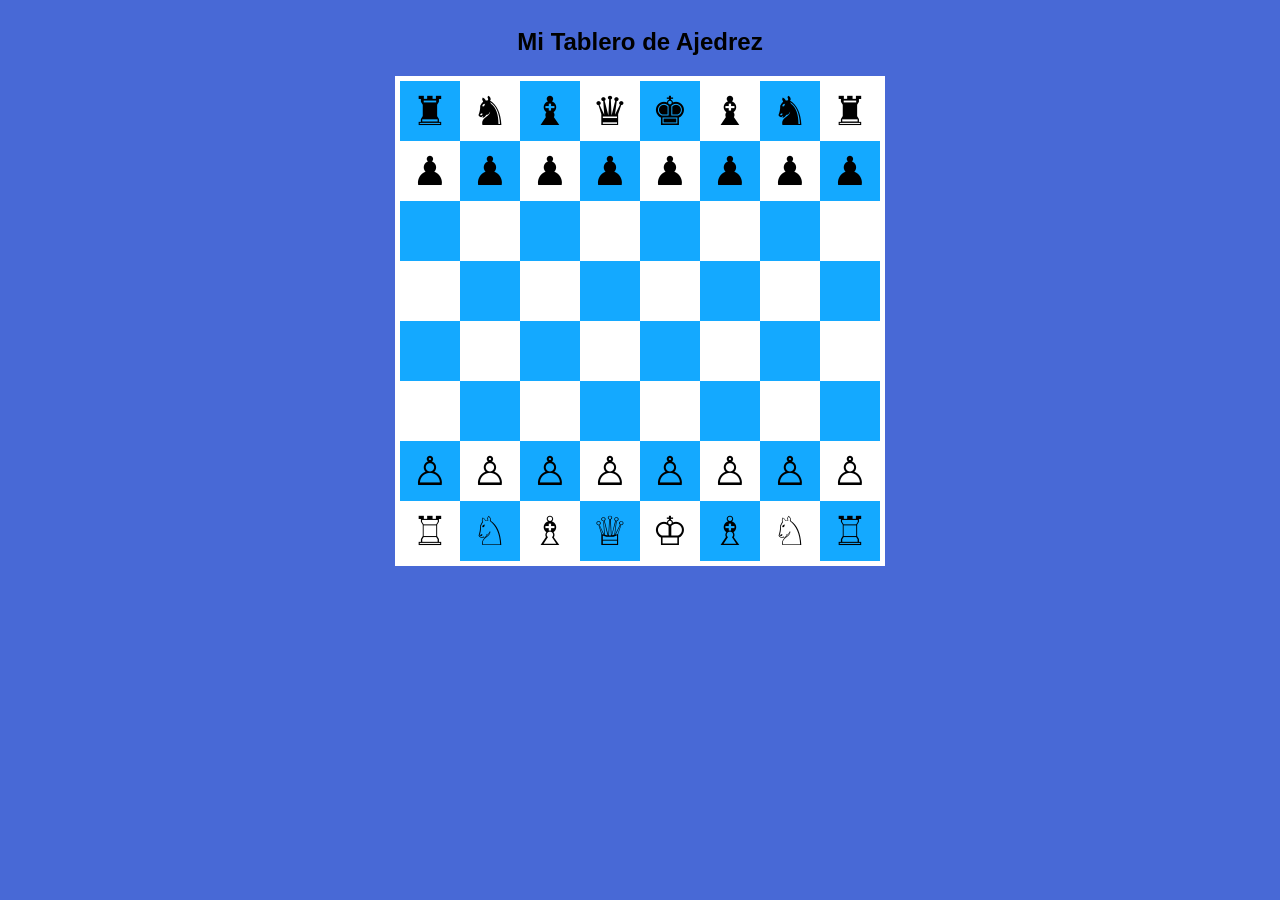
<file: Proyecto1/index.html>
<!DOCTYPE html>
<html lang="es">
<head>
    <meta charset="UTF-8">
    <title>Ajedrez </title>
    <link rel="stylesheet" href="style.css">
</head>
<body>
    <h2>Mi Tablero de Ajedrez</h2>
    
    <div id="tablero"></div>

    
    <script src="script.js"></script>
</body>
</html>
</file>
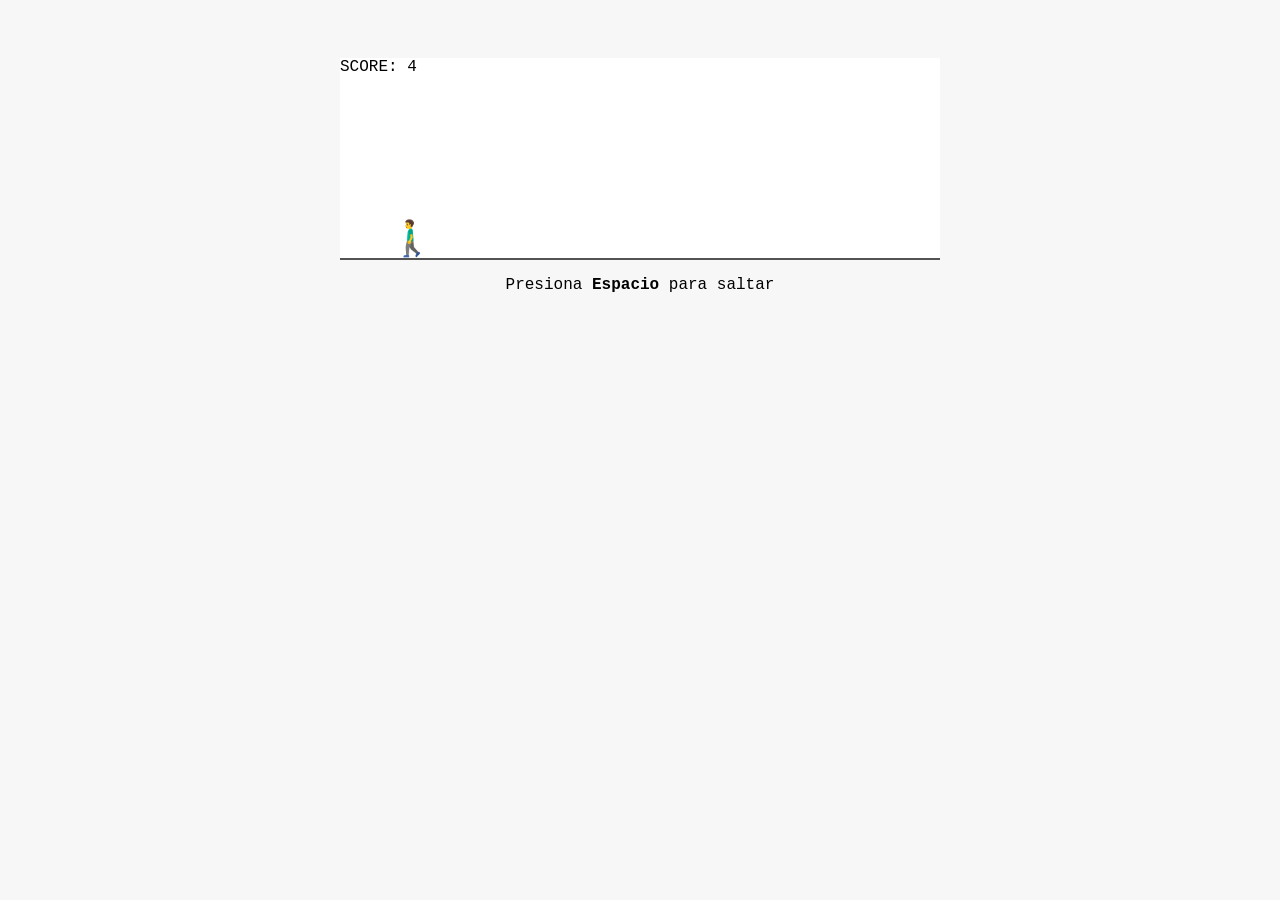
<file: Proyecto2/index.html>
<!DOCTYPE html>
<html lang="es">
<head>
    <meta charset="UTF-8">
    <title>Juego de la Espada</title>
    <link rel="stylesheet" href="style.css">
</head>
<body>
    <div id="pantalla">
        <div id="marcador">SCORE: 0</div>
        <div id="suelo"></div>
        <div id="persona">🚶‍♂️</div>
        <div id="espada">🗡️</div>
    </div>
    <p>Presiona <b>Espacio</b> para saltar</p>
    <script src="script.js"></script>
</body>
</html>
</file>
<file: Proyecto1/style.css>
body {
    display: flex;
    flex-direction: column;
    align-items: center;
    background-color: #4869d6;
    color: rgb(0, 0, 0);
    font-family: sans-serif;
}

#tablero {
    display: grid;
    /* Creamos una cuadrícula de 8x8 */
    grid-template-columns: repeat(8, 60px);
    grid-template-rows: repeat(8, 60px);
    border: 5px solid #ffffff;
}

.casilla {
    width: 60px;
    height: 60px;
    display: flex;
    justify-content: center;
    align-items: center;
    font-size: 40px;
}
</file>
<file: Proyecto2/style.css>
/* Estilos generales */
body {
    background-color: #f7f7f7;
    font-family: 'Courier New', Courier, monospace;
    display: flex;
    flex-direction: column;
    align-items: center;
}

/* Área de juego */
#pantalla {
    width: 600px;
    height: 200px;
    background-color: white;
    border-bottom: 2px solid #535353;
    position: relative;
    overflow: hidden;
    margin-top: 50px;
}

/* El personaje */
#persona {
    width: 40px;
    height: 40px;
    font-size: 35px;
    position: absolute;
    bottom: 0;
    left: 50px;
}

/* El obstáculo */
#espada {
    width: 30px;
    height: 30px;
    font-size: 25px;
    position: absolute;
    bottom: 0;
    left: 650px; 
    animation: moverEspada 1.5s infinite linear;
}

/* Animación de la espada */
@keyframes moverEspada {
    from { left: 600px; }
    to { left: -30px; }
}

/* Clase de salto */
.animar-salto {
    animation: salto 0.5s ease-out;
}

/* Movimiento del salto */
@keyframes salto {
    0% { bottom: 0; }
    50% { bottom: 100px; }
    100% { bottom: 0; }
}
</file>
